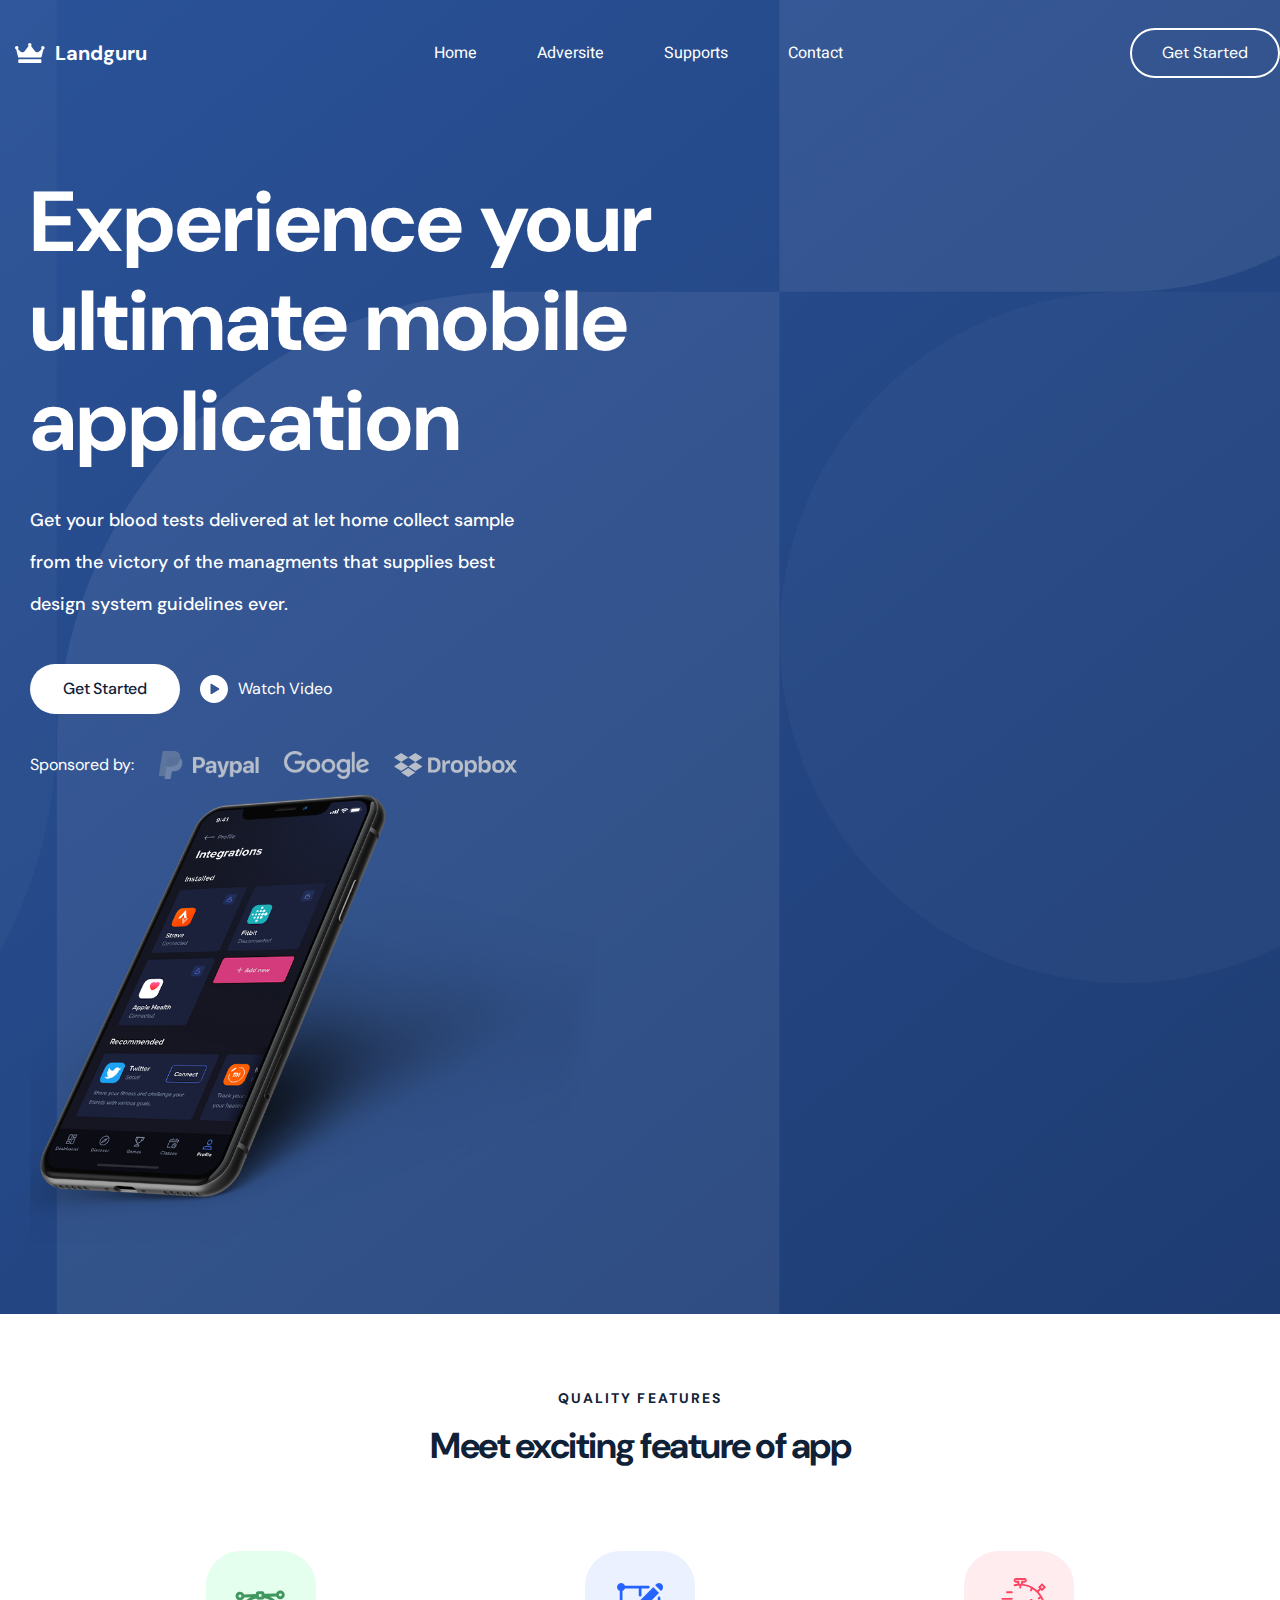
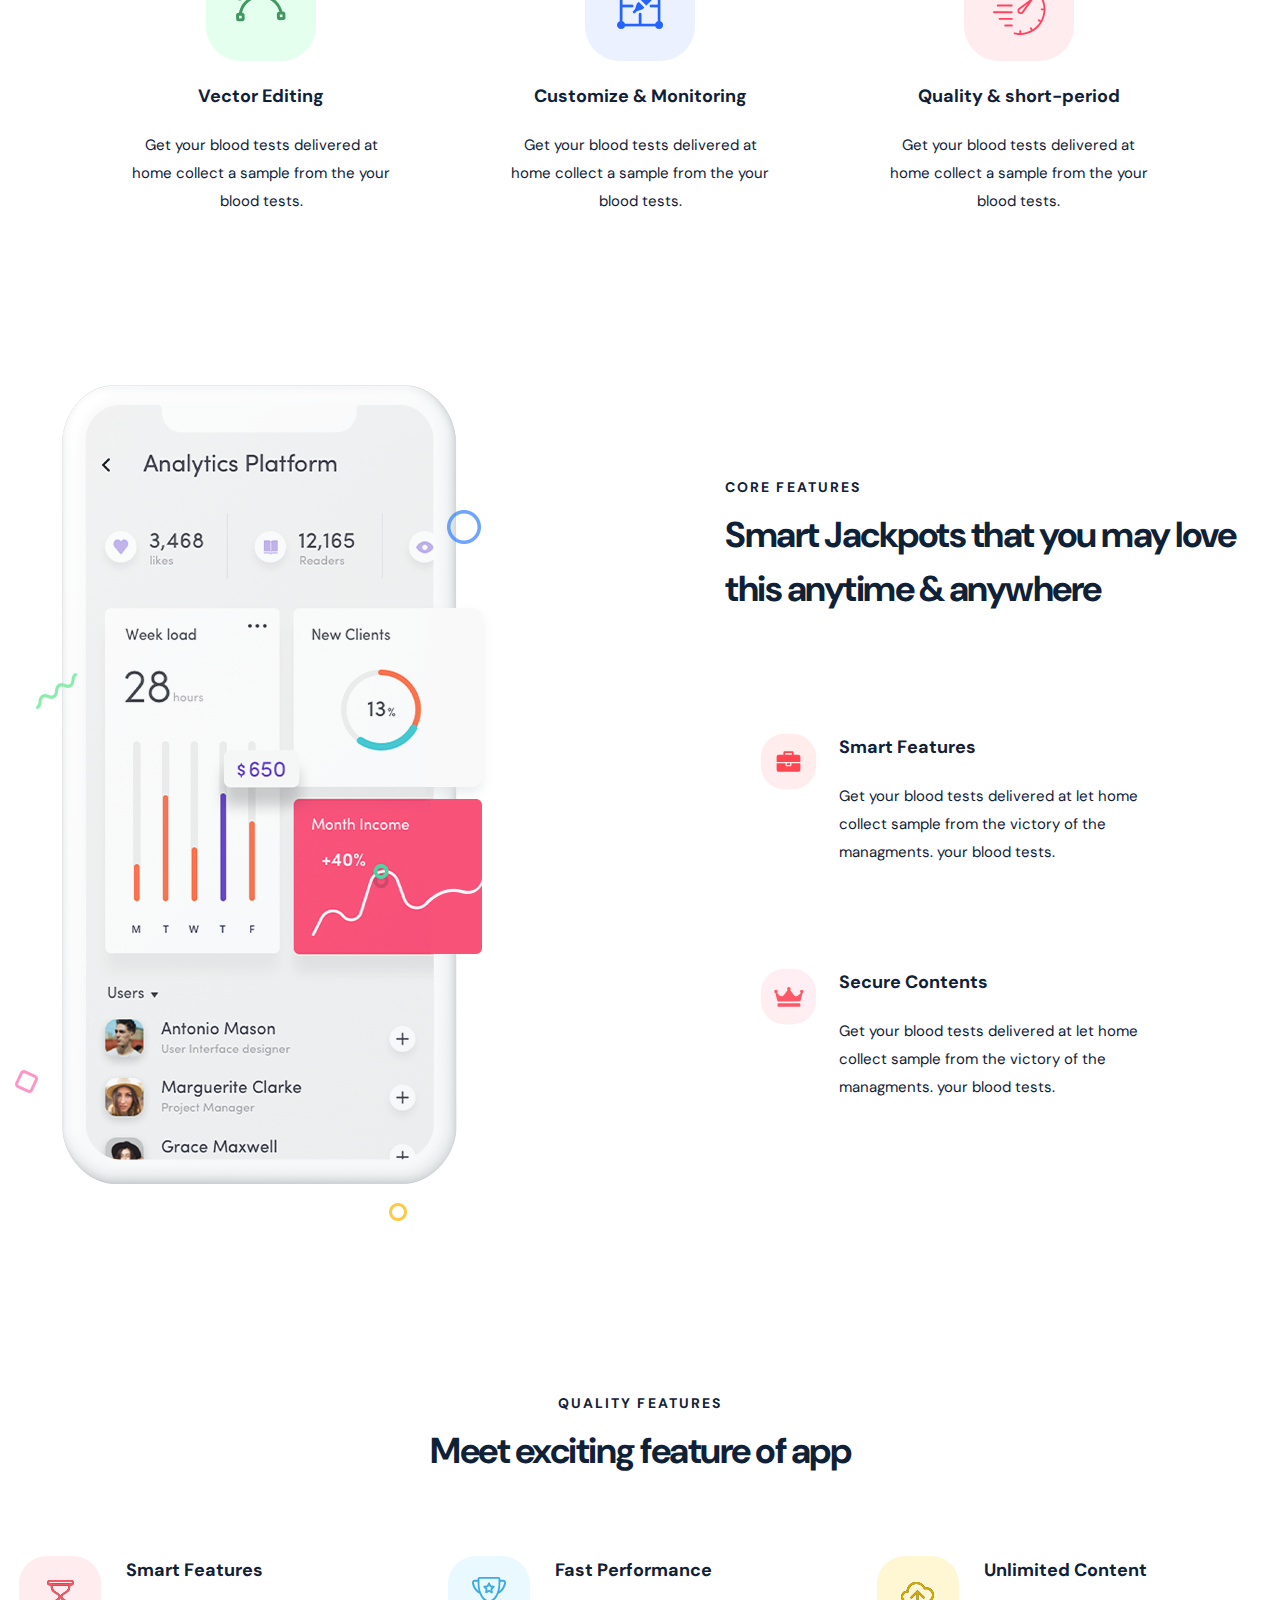
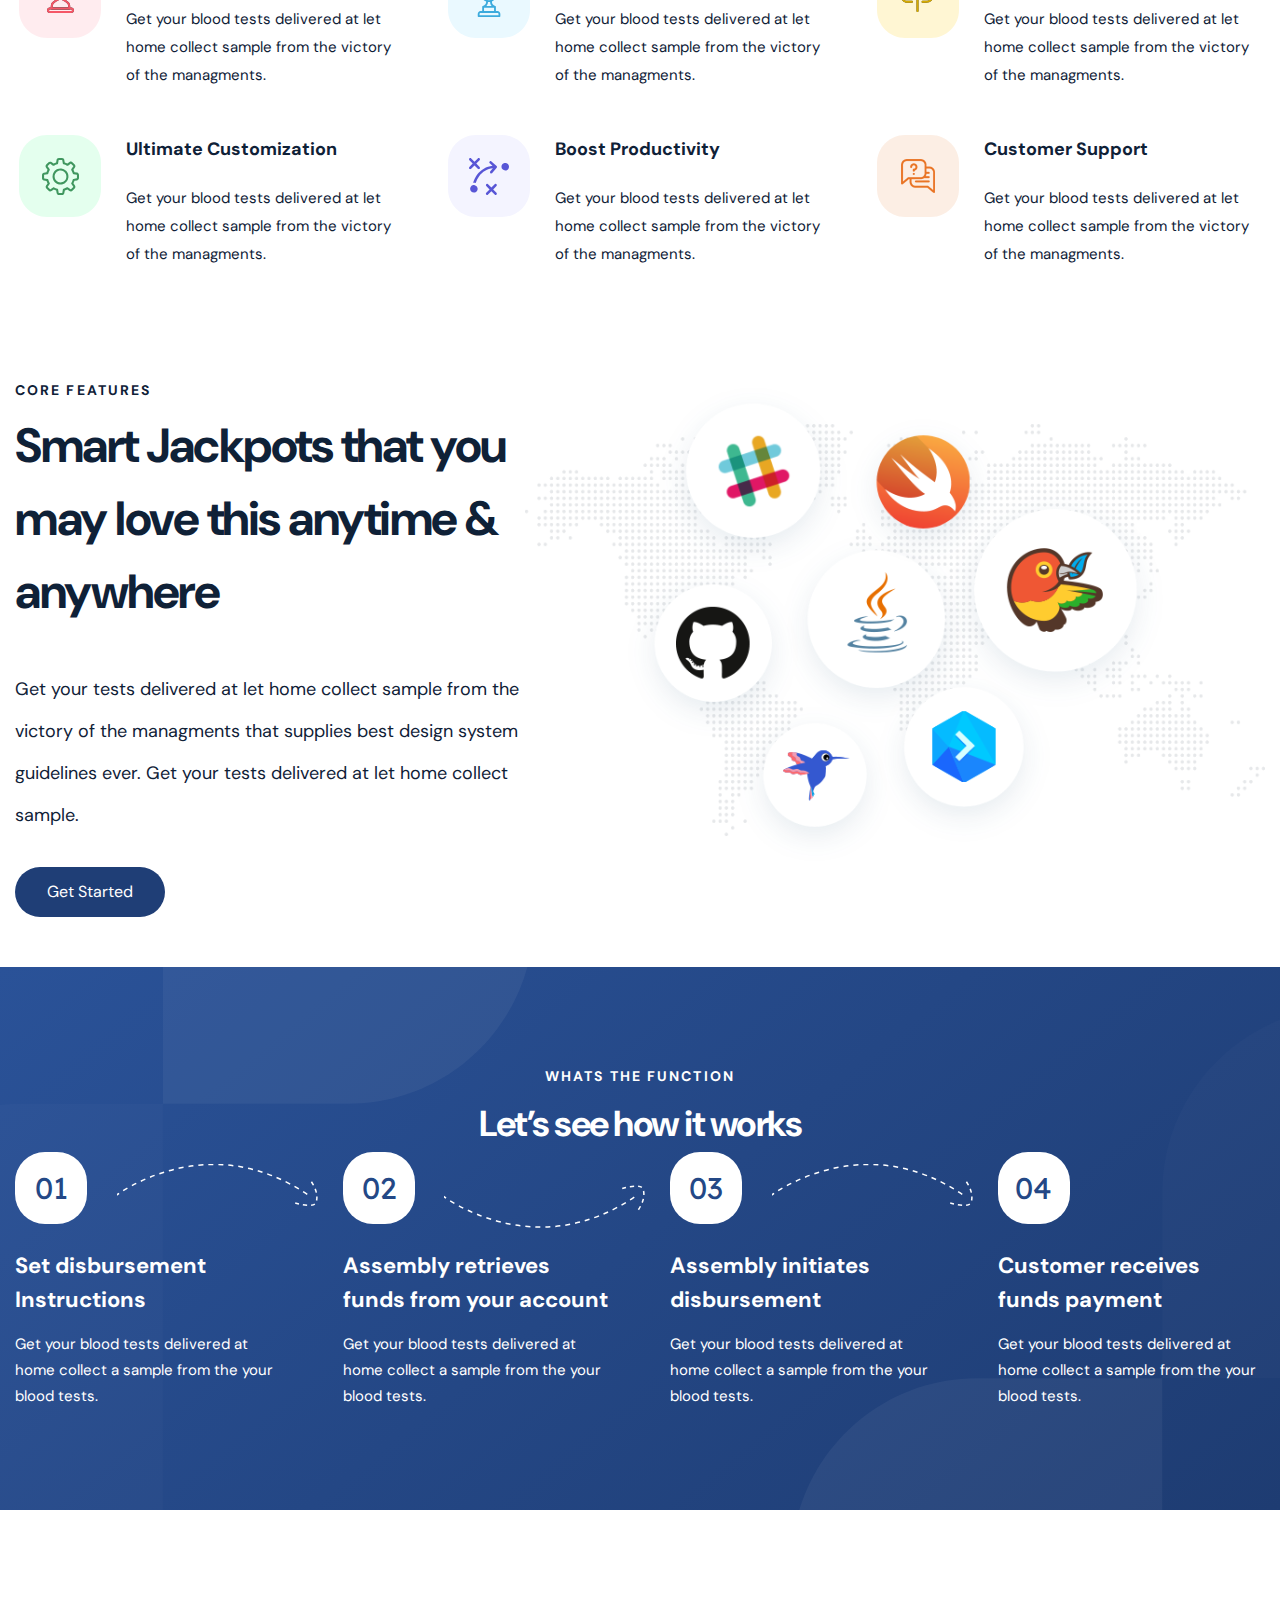
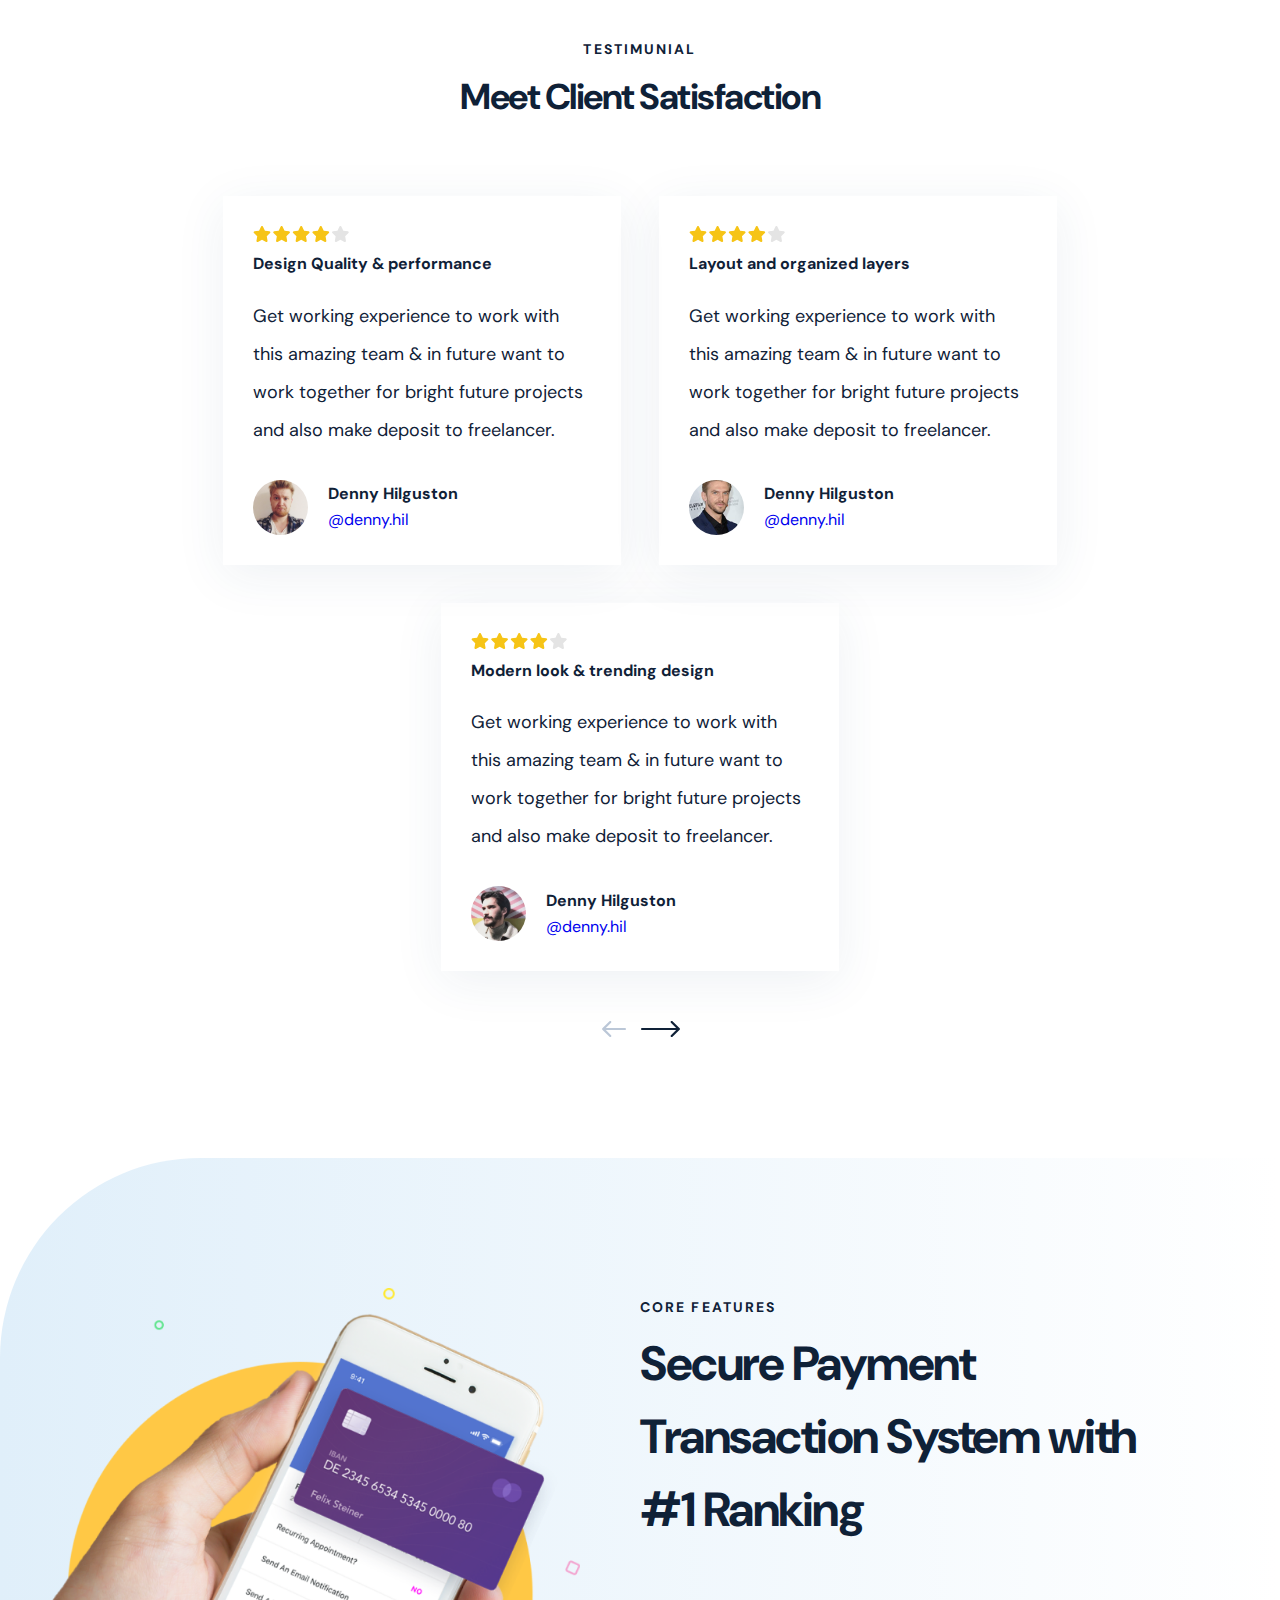
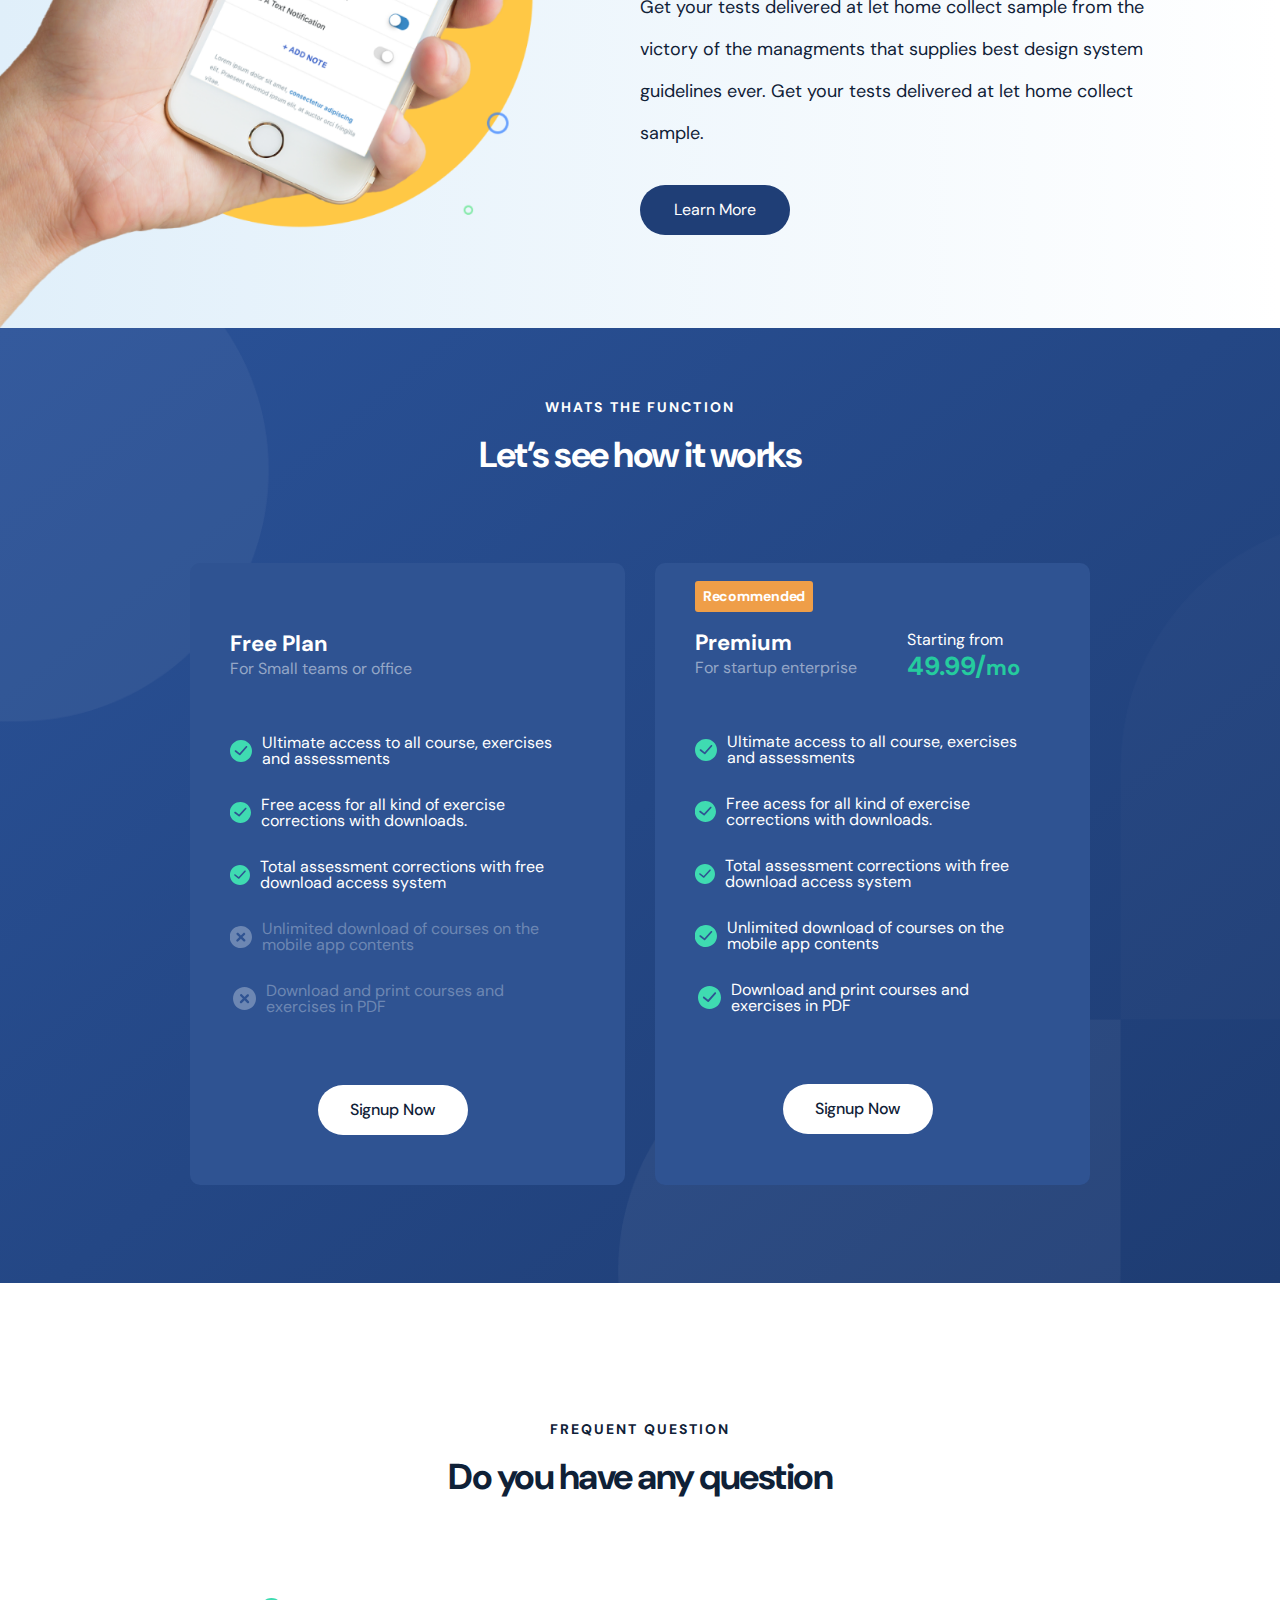
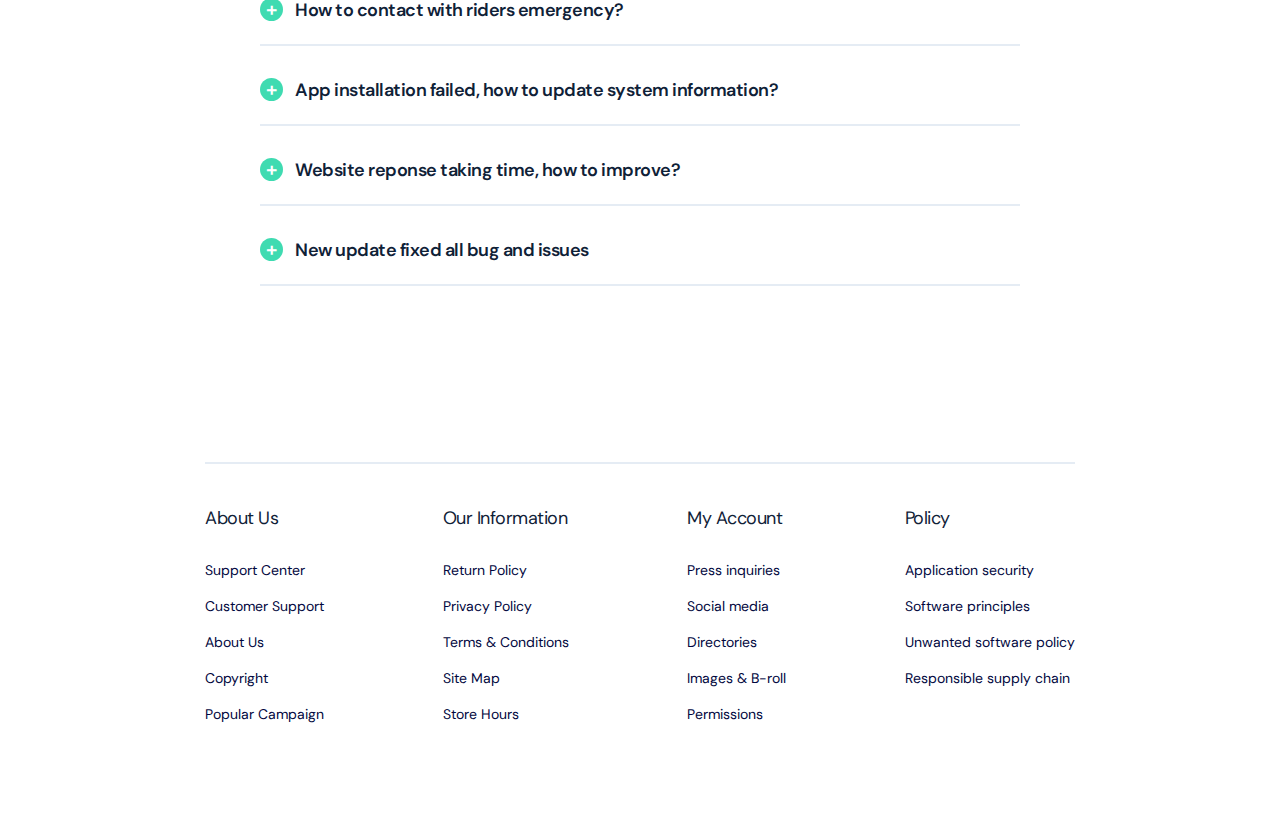
<file: ingex.html>
<!DOCTYPE html>
<html lang="ru">
  <head>
    <meta charset="UTF-8" />
    <link rel="stylesheet" href="css/style.css" />
    <meta name="viewport" content="width=device-width, initial-scale=1.0" />
    <title>Lesson 18.4</title>
  </head>
  <body>
    <div class="wrapper">
      <!-- <header class="header">
        <div class="header__container">
          <div class="header__logo logo">
            <div class="logo__image">
              <img src="../img/header/logo.svg" alt="" />
            </div>
            <div class="logo__name">Landguru</div>
          </div>
          <div class="header__nav">
            <nav>
              <ul>
                <li><a href="#">Home</a></li>
                <li><a href="#">Adversite</a></li>
                <li><a href="#">Supports</a></li>
                <li><a href="#">Contact</a></li>
              </ul>
            </nav>
          </div>
          <div class="header__button button">Get Started</div>
        </div>
      </header> -->
      <main>
        <div class="header">
          <div class="header__container">
            <div class="header__menu menu">
              <div class="menu__logo logo">
                <div class="logo__image">
                  <img src="../img/header/logo.svg" alt="" />
                </div>
                <div class="logo__name">Landguru</div>
              </div>
              <div class="menu__nav">
                <nav>
                  <ul>
                    <li><a href="#">Home</a></li>
                    <li>
                      <a href="#">Adversite</a>
                    </li>
                    <li>
                      <a href="#">Supports</a>
                    </li>
                    <li><a href="#">Contact</a></li>
                  </ul>
                </nav>
              </div>
              <div class="menu__button button">Get Started</div>
            </div>
            <div class="header__homepage homepage">
              <div class="homepage__start">
                <div class="homepage__title">
                  Experience your ultimate mobile application
                </div>
                <div class="homepage__subtitle">
                  Get your blood tests delivered at let home collect sample from
                  the victory of the managments that supplies best design system
                  guidelines ever.
                </div>
                <div class="homepage__buttons">
                  <div class="buttons__button button button_white">
                    Get Started
                  </div>
                  <div class="buttons__button button_video">Watch Video</div>
                </div>
                <div class="homepage__sponsored">
                  <div class="sponsored__text">Sponsored by:</div>
                  <div class="sponsored__icon">
                    <img src="../img/homepage/paypal.svg" alt="" />
                  </div>
                  <div class="sponsored__icon">
                    <img src="../img/homepage/google.svg" alt="" />
                  </div>
                  <div class="sponsored__icon">
                    <img src="../img/homepage/dropbox.svg" alt="" />
                  </div>
                </div>
              </div>
              <div class="homepage__image">
                <img src="../img/homepage/mockup.png" alt="" />
              </div>
            </div>
          </div>
        </div>
        <div class="quality-features">
          <div class="quality-features__container">
            <div class="quality-features__title title">Quality features</div>
            <div class="quality-features__main-title main-title">
              Meet exciting feature of app
            </div>
            <div class="quality-features__cards">
              <div class="quality-features__card card">
                <div class="card__icon">
                  <img src="../img/quality-features/01.svg" alt="" />
                </div>
                <div class="card__title">Vector Editing</div>
                <div class="card__text">
                  Get your blood tests delivered at home collect a sample from
                  the your blood tests.
                </div>
              </div>
              <div class="quality-features__card card">
                <div class="card__icon">
                  <img src="../img/quality-features/02.svg" alt="" />
                </div>
                <div class="card__title">Customize & Monitoring</div>
                <div class="card__text">
                  Get your blood tests delivered at home collect a sample from
                  the your blood tests.
                </div>
              </div>
              <div class="quality-features__card card">
                <div class="card__icon">
                  <img src="../img/quality-features/03.svg" alt="" />
                </div>
                <div class="card__title">Quality & short-period</div>
                <div class="card__text">
                  Get your blood tests delivered at home collect a sample from
                  the your blood tests.
                </div>
              </div>
            </div>
          </div>
        </div>
        <div class="core-features">
          <div class="core-features__container">
            <div class="core-features__image">
              <img src="../img/core-features/phone.png" alt="" />
            </div>
            <div class="core-features__main">
              <div class="core-features__title title">Core features</div>
              <div class="core-features__main-title main-title">
                Smart Jackpots that you may love this anytime & anywhere
              </div>
              <div class="core-features__cards">
                <div class="core-features__card card">
                  <div class="card__icon">
                    <img src="../img/core-features/icon.svg" alt="" />
                  </div>
                  <div class="card__info">
                    <div class="card__title">Smart Features</div>
                    <div class="card__text">
                      Get your blood tests delivered at let home collect sample
                      from the victory of the managments. your blood tests.
                    </div>
                  </div>
                </div>
                <div class="core-features__card card">
                  <div class="card__icon">
                    <img src="../img/core-features/icon1.svg" alt="" />
                  </div>
                  <div class="card__info">
                    <div class="card__title">Secure Contents</div>
                    <div class="card__text">
                      Get your blood tests delivered at let home collect sample
                      from the victory of the managments. your blood tests.
                    </div>
                  </div>
                </div>
              </div>
            </div>
          </div>
        </div>
        <div class="features">
          <div class="features__container">
            <div class="features__title title">Quality features</div>
            <div class="features__main-title main-title">
              Meet exciting feature of app
            </div>
            <div class="features__cards">
              <div class="features__card card">
                <div class="card__icon">
                  <img src="../img/features/01.svg" alt="" />
                </div>
                <div class="card__info">
                  <div class="card__title">Smart Features</div>
                  <div class="card__text">
                    Get your blood tests delivered at let home collect sample
                    from the victory of the managments.
                  </div>
                </div>
              </div>
              <div class="features__card card">
                <div class="card__icon">
                  <img src="../img/features/02.svg" alt="" />
                </div>
                <div class="card__info">
                  <div class="card__title">Fast Performance</div>
                  <div class="card__text">
                    Get your blood tests delivered at let home collect sample
                    from the victory of the managments.
                  </div>
                </div>
              </div>
              <div class="features__card card">
                <div class="card__icon">
                  <img src="../img/features/03.svg" alt="" />
                </div>
                <div class="card__info">
                  <div class="card__title">Unlimited Content</div>
                  <div class="card__text">
                    Get your blood tests delivered at let home collect sample
                    from the victory of the managments.
                  </div>
                </div>
              </div>
              <div class="features__card card">
                <div class="card__icon">
                  <img src="../img/features/04.svg" alt="" />
                </div>
                <div class="card__info">
                  <div class="card__title">Ultimate Customization</div>
                  <div class="card__text">
                    Get your blood tests delivered at let home collect sample
                    from the victory of the managments.
                  </div>
                </div>
              </div>
              <div class="features__card card">
                <div class="card__icon">
                  <img src="../img/features/05.svg" alt="" />
                </div>
                <div class="card__info">
                  <div class="card__title">Boost Productivity</div>
                  <div class="card__text">
                    Get your blood tests delivered at let home collect sample
                    from the victory of the managments.
                  </div>
                </div>
              </div>
              <div class="features__card card">
                <div class="card__icon">
                  <img src="../img/features/06.svg" alt="" />
                </div>
                <div class="card__info">
                  <div class="card__title">Customer Support</div>
                  <div class="card__text">
                    Get your blood tests delivered at let home collect sample
                    from the victory of the managments.
                  </div>
                </div>
              </div>
            </div>
          </div>
        </div>
        <div class="core">
          <div class="core__container">
            <div class="core__start">
              <div class="core__title title">Core features</div>
              <div class="core__main-title main-title">
                Smart Jackpots that you may love this anytime & anywhere
              </div>
              <div class="core__text">
                Get your tests delivered at let home collect sample from the
                victory of the managments that supplies best design system
                guidelines ever. Get your tests delivered at let home collect
                sample.
              </div>
              <div class="core__button button">Get Started</div>
            </div>
            <div class="core__image">
              <img src="../img/core/core.svg" alt="" />
            </div>
          </div>
        </div>
        <div class="whats-the-function">
          <div class="whats-the-function__container">
            <div class="whats-the-function__title title">
              Whats the function
            </div>
            <div class="whats-the-function__main-title main-title">
              Let’s see how it works
            </div>
            <div class="whats-the-function__cards">
              <div class="whats-the-function__card step">
                <div class="step__icon">01</div>
                <div class="step__title">Set disbursement Instructions</div>
                <div class="step__text">
                  Get your blood tests delivered at home collect a sample from
                  the your blood tests.
                </div>
              </div>
              <div class="whats-the-function__card step">
                <div class="step__icon">02</div>
                <div class="step__title">
                  Assembly retrieves funds from your account
                </div>
                <div class="step__text">
                  Get your blood tests delivered at home collect a sample from
                  the your blood tests.
                </div>
              </div>
              <div class="whats-the-function__card step">
                <div class="step__icon">03</div>
                <div class="step__title">Assembly initiates disbursement</div>
                <div class="step__text">
                  Get your blood tests delivered at home collect a sample from
                  the your blood tests.
                </div>
              </div>
              <div class="whats-the-function__card step">
                <div class="step__icon">04</div>
                <div class="step__title">Customer receives funds payment</div>
                <div class="step__text">
                  Get your blood tests delivered at home collect a sample from
                  the your blood tests.
                </div>
              </div>
            </div>
          </div>
        </div>
        <div class="testimunial">
          <div class="testimunial__container">
            <div class="testimunial__title title">Testimunial</div>
            <div class="testimunial__main-title main-title">
              Meet Client Satisfaction
            </div>
            <div class="testimunial__cards">
              <div class="testimunial__card">
                <div class="card__star">
                  <img src="../img/testimunial/star.svg" alt="" />
                </div>
                <div class="card__title">Design Quality & performance</div>
                <div class="card__text">
                  Get working experience to work with this amazing team & in
                  future want to work together for bright future projects and
                  also make deposit to freelancer.
                </div>
                <div class="card__who">
                  <div class="who__image">
                    <img src="../img/testimunial/01.svg" alt="" />
                  </div>
                  <div class="who__name">
                    <div class="who__name__name">Denny Hilguston</div>
                    <div class="who__name__social">
                      <a href="#">@denny.hil</a>
                    </div>
                  </div>
                </div>
              </div>
              <div class="testimunial__card">
                <div class="card__star">
                  <img src="../img/testimunial/star.svg" alt="" />
                </div>
                <div class="card__title">Layout and organized layers</div>
                <div class="card__text">
                  Get working experience to work with this amazing team & in
                  future want to work together for bright future projects and
                  also make deposit to freelancer.
                </div>
                <div class="card__who">
                  <div class="who__image">
                    <img src="../img/testimunial/02.svg" alt="" />
                  </div>
                  <div class="who__name">
                    <div class="who__name__name">Denny Hilguston</div>
                    <div class="who__name__social">
                      <a href="#">@denny.hil</a>
                    </div>
                  </div>
                </div>
              </div>
              <div class="testimunial__card">
                <div class="card__star">
                  <img src="../img/testimunial/star.svg" alt="" />
                </div>
                <div class="card__title">Modern look & trending design</div>
                <div class="card__text">
                  Get working experience to work with this amazing team & in
                  future want to work together for bright future projects and
                  also make deposit to freelancer.
                </div>
                <div class="card__who">
                  <div class="who__image">
                    <img src="../img/testimunial/03.svg" alt="" />
                  </div>
                  <div class="who__name">
                    <div class="who__name__name">Denny Hilguston</div>
                    <div class="who__name__social">
                      <a href="#">@denny.hil</a>
                    </div>
                  </div>
                </div>
              </div>
            </div>
            <div class="testimunial__slide">
              <img src="../img/testimunial/Slide-Switcher.svg" alt="" />
            </div>
          </div>
        </div>
        <div class="core-featur">
          <div class="core-featur__container">
            <div class="core-featur__start">
              <div class="core-featur__title title">Core features</div>
              <div class="core-featur__main-title main-title">
                Secure Payment Transaction System with #1 Ranking
              </div>
              <div class="core-featur__text">
                Get your tests delivered at let home collect sample from the
                victory of the managments that supplies best design system
                guidelines ever. Get your tests delivered at let home collect
                sample.
              </div>
              <div class="core-featur__button button">Learn More</div>
            </div>
            <div class="core-featur__image">
              <img src="../img/core-featur/phone.png" alt="" />
            </div>
          </div>
        </div>
        <div class="whats-the">
          <div class="whats-the__container">
            <div class="whats-the__title title">Whats the function</div>
            <div class="whats-the__main-title main-title">
              Let’s see how it works
            </div>
            <div class="whats-the__plans">
              <div class="whats-the__plan plan">
                <div class="plan__price">
                  <div class="plan__sub">
                    <div class="plan__subscribe">Free Plan</div>
                    <div class="plan__for">For Small teams or office</div>
                  </div>
                </div>
                <div class="plan__list">
                  <ul>
                    <li>
                      Ultimate access to all course, exercises and assessments
                    </li>
                    <li>
                      Free acess for all kind of exercise corrections with
                      downloads.
                    </li>
                    <li>
                      Total assessment corrections with free download access
                      system
                    </li>
                    <li class="no-icon">
                      Unlimited download of courses on the mobile app contents
                    </li>
                    <li class="no-icon">
                      Download and print courses and exercises in PDF
                    </li>
                  </ul>
                </div>
                <div class="plan__button button button_white">Signup Now</div>
              </div>
              <div class="whats-the__plan plan">
                <div class="plan__recommended">
                  <div class="plan__but">Recommended</div>
                </div>
                <div class="plan__price">
                  <div class="plan__sub">
                    <div class="plan__subscribe">Premium</div>
                    <div class="plan__for">For startup enterprise</div>
                  </div>
                  <div class="plan__cost">
                    <div class="plan__cost__from">Starting from</div>
                    <div class="plan__cost__mounth">49.99/<span>mo</span></div>
                  </div>
                </div>
                <div class="plan__list">
                  <ul>
                    <li>
                      Ultimate access to all course, exercises and assessments
                    </li>
                    <li>
                      Free acess for all kind of exercise corrections with
                      downloads.
                    </li>
                    <li>
                      Total assessment corrections with free download access
                      system
                    </li>
                    <li>
                      Unlimited download of courses on the mobile app contents
                    </li>
                    <li>Download and print courses and exercises in PDF</li>
                  </ul>
                </div>
                <div class="plan__button button button_white">Signup Now</div>
              </div>
            </div>
          </div>
        </div>
        <div class="question">
          <div class="question__container">
            <div class="question__title title">Frequent Question</div>
            <div class="question__main-title main-title">
              Do you have any question
            </div>
            <div class="question__spoilers">
              <div class="question__spoiler">
                <input
                  type="checkbox"
                  id="spoiler-toggle-1"
                  class="spoiler-toggle"
                />
                <label for="spoiler-toggle-1" class="spoiler-label"
                  >How to contact with riders emergency?</label
                >
                <div class="spoiler-content">
                  <p>
                    Get your blood tests delivered at the home collect a sample
                    from management news. Get your blood tests delivered at the
                    home collect a sample from management news. Get your blood
                    tests delivered at the home collect a sample from management
                    news. Get your blood tests delivered at the home.
                  </p>
                </div>
              </div>
              <div class="question__spoiler">
                <input
                  type="checkbox"
                  id="spoiler-toggle-2"
                  class="spoiler-toggle"
                />
                <label for="spoiler-toggle-2" class="spoiler-label"
                  >App installation failed, how to update system
                  information?</label
                >
                <div class="spoiler-content">
                  <p>
                    Get your blood tests delivered at the home collect a sample
                    from management news. Get your blood tests delivered at the
                    home collect a sample from management news. Get your blood
                    tests delivered at the home collect a sample from management
                    news. Get your blood tests delivered at the home.
                  </p>
                </div>
              </div>
              <div class="question__spoiler">
                <input
                  type="checkbox"
                  id="spoiler-toggle-3"
                  class="spoiler-toggle"
                />
                <label for="spoiler-toggle-3" class="spoiler-label"
                  >Website reponse taking time, how to improve?</label
                >
                <div class="spoiler-content">
                  <p>
                    Get your blood tests delivered at the home collect a sample
                    from management news. Get your blood tests delivered at the
                    home collect a sample from management news. Get your blood
                    tests delivered at the home collect a sample from management
                    news. Get your blood tests delivered at the home.
                  </p>
                </div>
              </div>
              <div class="question__spoiler">
                <input
                  type="checkbox"
                  id="spoiler-toggle-4"
                  class="spoiler-toggle"
                />
                <label for="spoiler-toggle-4" class="spoiler-label"
                  >New update fixed all bug and issues</label
                >
                <div class="spoiler-content">
                  <p>
                    Get your blood tests delivered at the home collect a sample
                    from management news. Get your blood tests delivered at the
                    home collect a sample from management news. Get your blood
                    tests delivered at the home collect a sample from management
                    news. Get your blood tests delivered at the home.
                  </p>
                </div>
              </div>
            </div>
          </div>
        </div>
      </main>
      <footer class="footer">
        <div class="footer__container">
          <div class="footer__columns">
            <div class="footer__column">
              <div class="column__name">About Us</div>
              <div class="column__memu">
                <ul>
                  <li><a href="#">Support Center</a></li>
                  <li><a href="#">Customer Support</a></li>
                  <li><a href="#">About Us</a></li>
                  <li><a href="#">Copyright</a></li>
                  <li><a href="#">Popular Campaign</a></li>
                </ul>
              </div>
            </div>
            <div class="footer__column">
              <div class="column__name">Our Information</div>
              <div class="column__memu">
                <ul>
                  <li><a href="#">Return Policy</a></li>
                  <li><a href="#">Privacy Policy</a></li>
                  <li><a href="#">Terms & Conditions</a></li>
                  <li><a href="#">Site Map</a></li>
                  <li><a href="#">Store Hours</a></li>
                </ul>
              </div>
            </div>
            <div class="footer__column">
              <div class="column__name">My Account</div>
              <div class="column__memu">
                <ul>
                  <li><a href="#">Press inquiries</a></li>
                  <li><a href="#">Social media</a></li>
                  <li><a href="#">Directories</a></li>
                  <li><a href="#">Images & B-roll</a></li>
                  <li><a href="#">Permissions</a></li>
                </ul>
              </div>
            </div>
            <div class="footer__column">
              <div class="column__name">Policy</div>
              <div class="column__memu">
                <ul>
                  <li><a href="#">Application security</a></li>
                  <li><a href="#">Software principles</a></li>
                  <li><a href="#">Unwanted software policy</a></li>
                  <li><a href="#">Responsible supply chain</a></li>
                </ul>
              </div>
            </div>
          </div>
        </div>
      </footer>
    </div>
  </body>
</html>
</file>
<file: css/style.css>
/* &display=swap&subset=cyrillic-ext */
@import url(https://fonts.googleapis.com/css?family=DM+Sans:100,200,300,regular,500,600,700,800,900,100italic,200italic,300italic,italic,500italic,600italic,700italic,800italic,900italic&display=swap&subset=cyrillic-ext);
@import url(https://fonts.googleapis.com/css?family=Lexend+Deca:regular&display=swap&subset=cyrillic-ext);
@import url(https://fonts.googleapis.com/css?family=Poppins:regular,700&display=swap&subset=cyrillic-ext);
@import url(https://fonts.googleapis.com/css?family=Heebo:regular,500&display=swap&subset=cyrillic-ext);
*,
*::before,
*::after {
  margin: 0;
  padding: 0;
  border: 0;
  -webkit-box-sizing: border-box;
          box-sizing: border-box;
}

li {
  list-style: none;
}

a,
a:visited {
  text-decoration: none;
}

a:hover {
  text-decoration: none;
}

h1,
h2,
h3,
h4,
h5,
h6 {
  font-weight: inherit;
  font-size: inherit;
}

img {
  vertical-align: top;
}

html,
body {
  height: 100%;
}

html {
  font-size: 16px;
}

body {
  line-height: 1;
  color: #0f2137;
  font-family: "DM Sans", sans-serif;
  background-color: #fff;
}

.wrapper {
  min-height: 100%;
  overflow: hidden;
  display: -webkit-box;
  display: -ms-flexbox;
  display: flex;
  -webkit-box-orient: vertical;
  -webkit-box-direction: normal;
      -ms-flex-direction: column;
          flex-direction: column;
}

.main {
  -webkit-box-flex: 1;
      -ms-flex-positive: 1;
          flex-grow: 1;
}

._ibg {
  position: relative;
}

._ibg img {
  -o-object-fit: cover;
     object-fit: cover;
  position: absolute;
  width: 100%;
  height: 100%;
  top: 0;
  left: 0;
}

[class*=__container] {
  max-width: 1300px;
  margin: 0px auto;
  padding: 0px 15px;
}

@media (max-width: 991.98px) {
  [class*=__container] {
    max-width: 950px;
  }
}
@media (max-width: 767.98px) {
  [class*=__container] {
    max-width: none;
  }
}
.button {
  width: 150px;
  height: 50px;
  background: #1f3e76;
  color: #ffffff;
  border-radius: 50px;
  display: -webkit-box;
  display: -ms-flexbox;
  display: flex;
  -webkit-box-align: center;
      -ms-flex-align: center;
          align-items: center;
  -webkit-box-pack: center;
      -ms-flex-pack: center;
          justify-content: center;
}

.button_white {
  background: #ffffff;
  color: #0f2137;
  font-weight: 500;
  letter-spacing: -0.16px;
  line-height: 1.5;
}

.header {
  background: url(../img/homepage/bg-form.svg) 100%/cover no-repeat, linear-gradient(321deg, rgb(30, 60, 114) 0%, rgb(42, 82, 152) 100%);
  color: #fff;
  padding: 0 0 0px 15px;
}
.header__container {
  padding: 28px 0 0px 0;
}
.header__menu {
  display: -webkit-box;
  display: -ms-flexbox;
  display: flex;
  -webkit-box-pack: justify;
      -ms-flex-pack: justify;
          justify-content: space-between;
  -webkit-box-align: center;
      -ms-flex-align: center;
          align-items: center;
  margin: 0 0 95px 0;
}
.menu__logo {
  display: -webkit-box;
  display: -ms-flexbox;
  display: flex;
  gap: 10px;
  font-size: 20px;
  font-weight: 700;
}
.menu__nav ul {
  display: -webkit-box;
  display: -ms-flexbox;
  display: flex;
  gap: 60px;
}
.menu__nav a {
  color: #fff;
  font-family: "Heebo", sans-serif;
}
.menu__nav a:hover {
  color: #d4d4d4;
}
.menu__button {
  background: none;
  border: 2px solid #fff;
}

.homepage {
  display: -webkit-box;
  display: -ms-flexbox;
  display: flex;
  -webkit-box-pack: justify;
      -ms-flex-pack: justify;
          justify-content: space-between;
  -ms-flex-wrap: wrap;
      flex-wrap: wrap;
  padding: 0 0 70px 15px;
  -webkit-box-align: center;
      -ms-flex-align: center;
          align-items: center;
}
.homepage__title {
  font-size: 85px;
  margin: 0 0 29px 0;
  font-weight: 700;
  max-width: 720px;
  line-height: 1.17;
  -webkit-box-sizing: border-box;
          box-sizing: border-box;
}
.homepage__subtitle {
  font-size: 18px;
  margin: 0 0 38px 0;
  font-weight: 500;
  max-width: 507px;
  line-height: 2.33;
}
.homepage__buttons {
  display: -webkit-box;
  display: -ms-flexbox;
  display: flex;
  -webkit-box-align: center;
      -ms-flex-align: center;
          align-items: center;
  gap: 20px;
  margin: 0 0 37px 0;
}
.homepage__sponsored {
  display: -webkit-box;
  display: -ms-flexbox;
  display: flex;
  -webkit-box-align: center;
      -ms-flex-align: center;
          align-items: center;
  gap: 25px;
  -ms-flex-wrap: wrap;
      flex-wrap: wrap;
}
.homepage__image img {
  max-width: 565px;
}

.button_video::before {
  content: "";
  display: inline-block;
  background: url(../img/homepage/video.svg) 100%/cover no-repeat;
  width: 28px;
  height: 28px;
  margin: 0 10px 0 0;
}

.button_video {
  display: -webkit-box;
  display: -ms-flexbox;
  display: flex;
  -webkit-box-align: center;
      -ms-flex-align: center;
          align-items: center;
}

@media (max-width: 755.98px) {
  .menu__nav {
    display: none;
  }
  .homepage__title {
    font-size: 50px;
  }
}
.title {
  text-align: center;
  font-weight: 700;
  font-size: 14px;
  line-height: 2.85;
  letter-spacing: 2.1px;
  text-transform: uppercase;
}

.main-title {
  text-align: center;
  font-weight: 700;
  font-size: 36px;
  line-height: 1.52;
  letter-spacing: -1.5px;
}

.quality-features {
  padding: 65px 0 50px 0;
}
.quality-features__cards {
  display: -webkit-box;
  display: -ms-flexbox;
  display: flex;
  margin: 78px 0 0 0;
  -webkit-box-pack: space-evenly;
      -ms-flex-pack: space-evenly;
          justify-content: space-evenly;
  -ms-flex-wrap: wrap;
      flex-wrap: wrap;
  row-gap: 60px;
}
.quality-features__card {
  max-width: 265px;
  text-align: center;
}

.card__icon {
  margin: 0 0 21px 0;
}
.card__title {
  font-weight: 700;
  font-size: 18px;
  margin: 0 0 20px 0;
  line-height: 1.66;
}
.card__text {
  font-size: 15px;
  line-height: 1.86;
}

.core-features {
  padding: 118px 0 90px 0;
}
.core-features__container {
  display: -webkit-box;
  display: -ms-flexbox;
  display: flex;
  -webkit-box-pack: justify;
      -ms-flex-pack: justify;
          justify-content: space-between;
  -webkit-box-align: center;
      -ms-flex-align: center;
          align-items: center;
  gap: 20px;
}
.core-features__image img {
  max-width: 100%;
}
.core-features__main {
  max-width: 540px;
}
.core-features__title {
  text-align: left;
}
.core-features__main-title {
  text-align: left;
}
.core-features__cards {
  margin: 81px 0 0 0;
}
.core-features__card {
  display: -webkit-box;
  display: -ms-flexbox;
  display: flex;
  gap: 22px;
  max-width: 495px;
  padding: 35px;
}
.core-features__card:not(:last-child) {
  margin: 0px 0 32px 0;
}
.core-features__card:hover {
  -webkit-box-shadow: 0 8px 24px rgba(69, 88, 157, 0.07);
          box-shadow: 0 8px 24px rgba(69, 88, 157, 0.07);
  border-radius: 20px;
}

@media (max-width: 720.98px) {
  .core-features__container {
    -webkit-box-orient: vertical;
    -webkit-box-direction: reverse;
        -ms-flex-direction: column-reverse;
            flex-direction: column-reverse;
  }
}
@media (max-width: 440.98px) {
  .core-features__card {
    -webkit-box-orient: vertical;
    -webkit-box-direction: normal;
        -ms-flex-direction: column;
            flex-direction: column;
    text-align: center;
  }
}
.features {
  padding: 73px 0 102px 0;
}
.features__cards {
  display: -webkit-box;
  display: -ms-flexbox;
  display: flex;
  -ms-flex-wrap: wrap;
      flex-wrap: wrap;
  gap: 45px;
  margin: 78px 0 0 0;
  -webkit-box-pack: center;
      -ms-flex-pack: center;
          justify-content: center;
}
.features__card {
  display: -webkit-box;
  display: -ms-flexbox;
  display: flex;
  gap: 25px;
  max-width: 384px;
}

@media (max-width: 440.98px) {
  .features__card {
    -webkit-box-orient: vertical;
    -webkit-box-direction: normal;
        -ms-flex-direction: column;
            flex-direction: column;
    text-align: center;
  }
}
.core {
  padding: 0 0 50px 0px;
}
.core__container {
  display: -webkit-box;
  display: -ms-flexbox;
  display: flex;
}
.core__start {
  max-width: 510px;
}
.core__title {
  text-align: left;
}
.core__main-title {
  text-align: left;
  font-size: 48px;
  margin: 0 0 40px 0;
}
.core__text {
  font-size: 18px;
  line-height: 2.33;
  margin: 0 0 30px 0;
}
.core__image img {
  max-width: 100%;
}

@media (max-width: 900.98px) {
  .core__container {
    -webkit-box-orient: vertical;
    -webkit-box-direction: normal;
        -ms-flex-direction: column;
            flex-direction: column;
  }
  .core__main-title {
    font-size: 36px;
  }
  .core__image img {
    margin: 20px 0 0 0;
  }
}
.whats-the-function {
  background: url(../img/whats-the-function/pattern.svg) 100%/cover no-repeat, linear-gradient(321deg, rgb(30, 60, 114) 0%, rgb(42, 82, 152) 100%);
  padding: 90px 0 100px 0px;
  color: #fff;
}
.whats-the-function__cards {
  display: -webkit-box;
  display: -ms-flexbox;
  display: flex;
  -webkit-box-pack: justify;
      -ms-flex-pack: justify;
          justify-content: space-between;
  gap: 60px;
}
.whats-the-function__card {
  max-width: 268px;
  -webkit-box-flex: 1;
      -ms-flex: 1 1 calc(25% - 60px);
          flex: 1 1 calc(25% - 60px); /* Adjusting to fit four cards per row with gap */
  -webkit-box-sizing: border-box;
          box-sizing: border-box;
}

.step {
  position: relative;
}
.step__icon {
  background: #fff;
  border-radius: 30px;
  width: 72px;
  height: 72px;
  display: -webkit-box;
  display: -ms-flexbox;
  display: flex;
  -webkit-box-pack: center;
      -ms-flex-pack: center;
          justify-content: center;
  -webkit-box-align: center;
      -ms-flex-align: center;
          align-items: center;
  color: #244886;
  font-family: "Lexend Deca", sans-serif;
  font-size: 30px;
  margin: 0 0 25px 0;
}
.step__icon::after {
  content: "";
  display: inline-block;
  background: url(../img/whats-the-function/arrow.svg) 100%/cover no-repeat;
  width: 201px;
  height: 43px;
  position: absolute;
  top: 13%;
  right: -35px;
  -webkit-transform: translateY(-50%);
      -ms-transform: translateY(-50%);
          transform: translateY(-50%);
}
.step__title {
  margin: 0 0 15px 0;
  font-weight: 700;
  font-size: 22px;
  line-height: 1.55;
}
.step__text {
  font-size: 15px;
  line-height: 1.73;
}

.step:nth-child(even) .step__icon::after {
  -webkit-transform: translateY(0%) rotate(180deg) scaleX(-1);
      -ms-transform: translateY(0%) rotate(180deg) scaleX(-1);
          transform: translateY(0%) rotate(180deg) scaleX(-1);
}

.step:last-child .step__icon::after {
  display: none;
}

@media (max-width: 1200px) {
  .whats-the-function__card {
    -webkit-box-flex: 1;
        -ms-flex: 1 1 calc(33.333% - 60px);
            flex: 1 1 calc(33.333% - 60px); /* Adjust to fit three cards per row */
  }
  .step__icon::after {
    width: 150px;
    right: -25px;
  }
}
@media (max-width: 1029px) {
  .whats-the-function__cards {
    -ms-flex-wrap: wrap;
        flex-wrap: wrap;
  }
}
@media (max-width: 347px) {
  .step__icon::after {
    -webkit-transform: rotate(90deg);
        -ms-transform: rotate(90deg);
            transform: rotate(90deg);
    top: 100%;
    right: -80px;
  }
  .step:nth-child(even) .step__icon::after {
    -webkit-transform: rotate(90deg);
        -ms-transform: rotate(90deg);
            transform: rotate(90deg);
    top: 100%;
    right: -80px;
  }
}
.testimunial {
  padding: 120px 0;
}
.testimunial__cards {
  display: -webkit-box;
  display: -ms-flexbox;
  display: flex;
  -webkit-box-pack: center;
      -ms-flex-pack: center;
          justify-content: center;
  gap: 38px;
  margin: 72px 0 48px 0;
  -ms-flex-wrap: wrap;
      flex-wrap: wrap;
}
.testimunial__card {
  max-width: 398px;
  -webkit-box-shadow: 0 10px 47px rgba(38, 78, 118, 0.08);
          box-shadow: 0 10px 47px rgba(38, 78, 118, 0.08);
  padding: 30px;
}
.testimunial .card__star {
  margin: 0 0 8px 0;
}
.testimunial .card__title {
  margin: 0 0 20px 0;
  font-size: 16px;
}
.testimunial .card__text {
  margin: 0 0 30px 0;
  font-size: 18px;
  line-height: 2.11;
}
.testimunial__slide {
  text-align: center;
}

.card__who {
  display: -webkit-box;
  display: -ms-flexbox;
  display: flex;
  gap: 20px;
  -webkit-box-align: center;
      -ms-flex-align: center;
          align-items: center;
}
.card__who .who__name__name {
  font-weight: 700;
  margin: 0 0 10px 0;
}

.core-featur__container {
  background: -webkit-gradient(linear, left top, right top, from(rgb(224, 239, 250)), to(rgba(255, 253, 230, 0)));
  background: linear-gradient(90deg, rgb(224, 239, 250) 0%, rgba(255, 253, 230, 0) 100%);
  border-radius: 200px 0 0 0;
  padding: 130px 130px 0 0;
  display: -webkit-box;
  display: -ms-flexbox;
  display: flex;
  -webkit-box-orient: horizontal;
  -webkit-box-direction: reverse;
      -ms-flex-direction: row-reverse;
          flex-direction: row-reverse;
  -webkit-box-pack: justify;
      -ms-flex-pack: justify;
          justify-content: space-between;
  gap: 60px;
}
.core-featur__start {
  max-width: 510px;
}
.core-featur__title {
  text-align: left;
}
.core-featur__main-title {
  text-align: left;
  font-size: 48px;
  margin: 0 0 40px 0;
}
.core-featur__text {
  font-size: 18px;
  line-height: 2.33;
  margin: 0 0 30px 0;
}
.core-featur__image img {
  width: 100%;
}

@media (max-width: 811.98px) {
  .core-featur__container {
    -webkit-box-orient: vertical;
    -webkit-box-direction: normal;
        -ms-flex-direction: column;
            flex-direction: column;
  }
}
@media (max-width: 900.98px) {
  .core-featur__container {
    -webkit-box-orient: vertical;
    -webkit-box-direction: normal;
        -ms-flex-direction: column;
            flex-direction: column;
    -webkit-box-pack: center;
        -ms-flex-pack: center;
            justify-content: center;
    -webkit-box-align: center;
        -ms-flex-align: center;
            align-items: center;
  }
  .core-featur__main-title {
    font-size: 36px;
  }
  .core-featur__image img {
    margin: 20px 0 0 0;
  }
}
@media (max-width: 682.98px) {
  .core-featur__container {
    padding: 130px 0px 0 0;
  }
}
@media (max-width: 578.98px) {
  .core-featur__container {
    padding: 130px 15px 0 15px;
  }
  .core-featur__image {
    margin: 20px 0 0 -15px;
  }
}
.whats-the {
  padding: 60px 0 98px 0;
  background: url(../img/whats-the/pattern.png) 100%/cover no-repeat, linear-gradient(321deg, rgb(30, 60, 114) 0%, rgb(42, 82, 152) 100%);
}
.whats-the__title {
  color: #fff;
}
.whats-the__main-title {
  color: #fff;
}
.whats-the__plans {
  display: -webkit-box;
  display: -ms-flexbox;
  display: flex;
  -webkit-box-pack: center;
      -ms-flex-pack: center;
          justify-content: center;
  gap: 30px;
  margin: 80px 0 0 0;
}
.whats-the__plan {
  color: #fff;
  max-width: 480px;
  background: #2f5392;
  border-radius: 10px;
  padding: 70px 70px 50px 40px;
}

.plan__price {
  display: -webkit-box;
  display: -ms-flexbox;
  display: flex;
  -webkit-box-pack: justify;
      -ms-flex-pack: justify;
          justify-content: space-between;
}
.plan__subscribe {
  font-size: 22px;
  font-weight: 700;
  margin: 0 0 6px 0;
}
.plan__for {
  color: #95a7c7;
  margin: 0 0 58px 0;
}
.plan__list {
  margin: 0 0 70px 0;
}
.plan__list li {
  display: -webkit-box;
  display: -ms-flexbox;
  display: flex;
  max-width: 325px;
  -webkit-box-align: center;
      -ms-flex-align: center;
          align-items: center;
}
.plan__list li:not(:last-child) {
  margin: 0 0 30px 0;
}
.plan__button {
  margin: 0 auto;
}
.plan__recommended {
  margin: -52px 0 20px 0;
}
.plan__but {
  background: #ef9e48;
  border-radius: 3px;
  max-width: 118px;
  height: 31px;
  font-weight: 700;
  font-size: 14px;
  -webkit-box-align: center;
      -ms-flex-align: center;
          align-items: center;
  -webkit-box-pack: center;
      -ms-flex-pack: center;
          justify-content: center;
  display: -webkit-box;
  display: -ms-flexbox;
  display: flex;
  line-height: 2;
  letter-spacing: -0.14px;
}
.plan__cost__from {
  margin: 0 0 5px 0;
}
.plan__cost__mounth {
  color: #25cb9e;
  font-weight: 700;
  font-size: 26px;
}
.plan__cost__mounth span {
  font-size: 22px;
}

.plan__list li::before {
  content: "";
  width: 32px;
  height: 23px;
  display: inline-block;
  background: url(../img/whats-the/yes.svg) 100%/contain no-repeat;
  margin: 0 10px 0 0;
}

.plan__list li.no-icon::before {
  background: url(../img/whats-the/no.svg) 100%/contain no-repeat;
}

.plan__list li.no-icon {
  color: #6d87b3;
}

.plan {
  color: #fff;
  background: #2f5392;
  -webkit-transition: 0.3s;
  transition: 0.3s;
}
.plan:hover {
  color: #343d48;
  background: #ffffff;
}
.plan:hover .plan__button {
  background: #1f3e76;
  color: #ffffff;
}
.plan:hover .plan__recommended {
  color: #ffffff;
}
.plan .plan__button {
  background: #ffffff;
  -webkit-transition: 0.3s;
  transition: 0.3s;
}

@media (max-width: 770.98px) {
  .whats-the__plans {
    -ms-flex-wrap: wrap;
        flex-wrap: wrap;
  }
  .plan__price {
    -webkit-box-orient: vertical;
    -webkit-box-direction: normal;
        -ms-flex-direction: column;
            flex-direction: column;
    margin: 0 0 30px 0;
  }
  .plan__sub {
    margin: 0 0 -30px 0;
  }
}
.question {
  padding: 127px 0;
}
.question__main-title {
  margin: 0 0 92px 0;
}
.question__spoilers {
  margin: 0 auto;
  max-width: 760px;
}
.question__spoiler {
  margin-bottom: 20px;
}
.question__spoiler .spoiler-label {
  cursor: pointer;
}
.question__spoiler .spoiler-content {
  display: none;
}
.question__spoiler input[type=checkbox]:checked + .spoiler-label + .spoiler-content {
  display: block;
}

.spoiler-toggle {
  display: none;
}

.spoiler-label {
  position: relative;
  padding-left: 35px;
  cursor: pointer;
  font-weight: 600;
  font-size: 18px;
  letter-spacing: -0.5px;
  line-height: 1.66;
}

.spoiler-toggle + .spoiler-label::after {
  content: "";
  display: inline-block;
  height: 2px;
  width: 100%;
  background: #e5ecf4;
}

.spoiler-toggle + .spoiler-label::before {
  content: "+";
  background: #3fdbb1;
  width: 23px;
  height: 23px;
  color: #fff;
  display: -webkit-box;
  display: -ms-flexbox;
  display: flex;
  -webkit-box-align: center;
      -ms-flex-align: center;
          align-items: center;
  -webkit-box-pack: center;
      -ms-flex-pack: center;
          justify-content: center;
  border-radius: 50%;
  position: absolute;
  left: 0;
  top: 0;
  font-size: 20px;
}

.spoiler-toggle:checked + .spoiler-label::before {
  content: "-";
}

.spoiler-content {
  padding: 0 0 0 35px;
  line-height: 2;
}

.footer {
  padding: 20px 0 100px 0;
}
.footer__container {
  max-width: 900px;
}
.footer__columns {
  display: -webkit-box;
  display: -ms-flexbox;
  display: flex;
  -webkit-box-pack: justify;
      -ms-flex-pack: justify;
          justify-content: space-between;
  -ms-flex-wrap: wrap;
      flex-wrap: wrap;
  gap: 40px;
}
.column__name {
  margin: 0 0 28px 0;
  font-size: 18px;
  letter-spacing: -0.5px;
  line-height: 1.66;
}
.column__memu li:not(:last-child) {
  margin-bottom: 20px;
}
.column__memu a {
  color: #02073E;
  font-size: 14px;
}

.footer__columns::before {
  content: "";
  display: inline-block;
  height: 2px;
  width: 100%;
  background: #e5ecf4;
}

@media (max-width: 457.98px) {
  .footer__columns {
    -webkit-box-orient: vertical;
    -webkit-box-direction: normal;
        -ms-flex-direction: column;
            flex-direction: column;
    text-align: center;
  }
}
</file>
